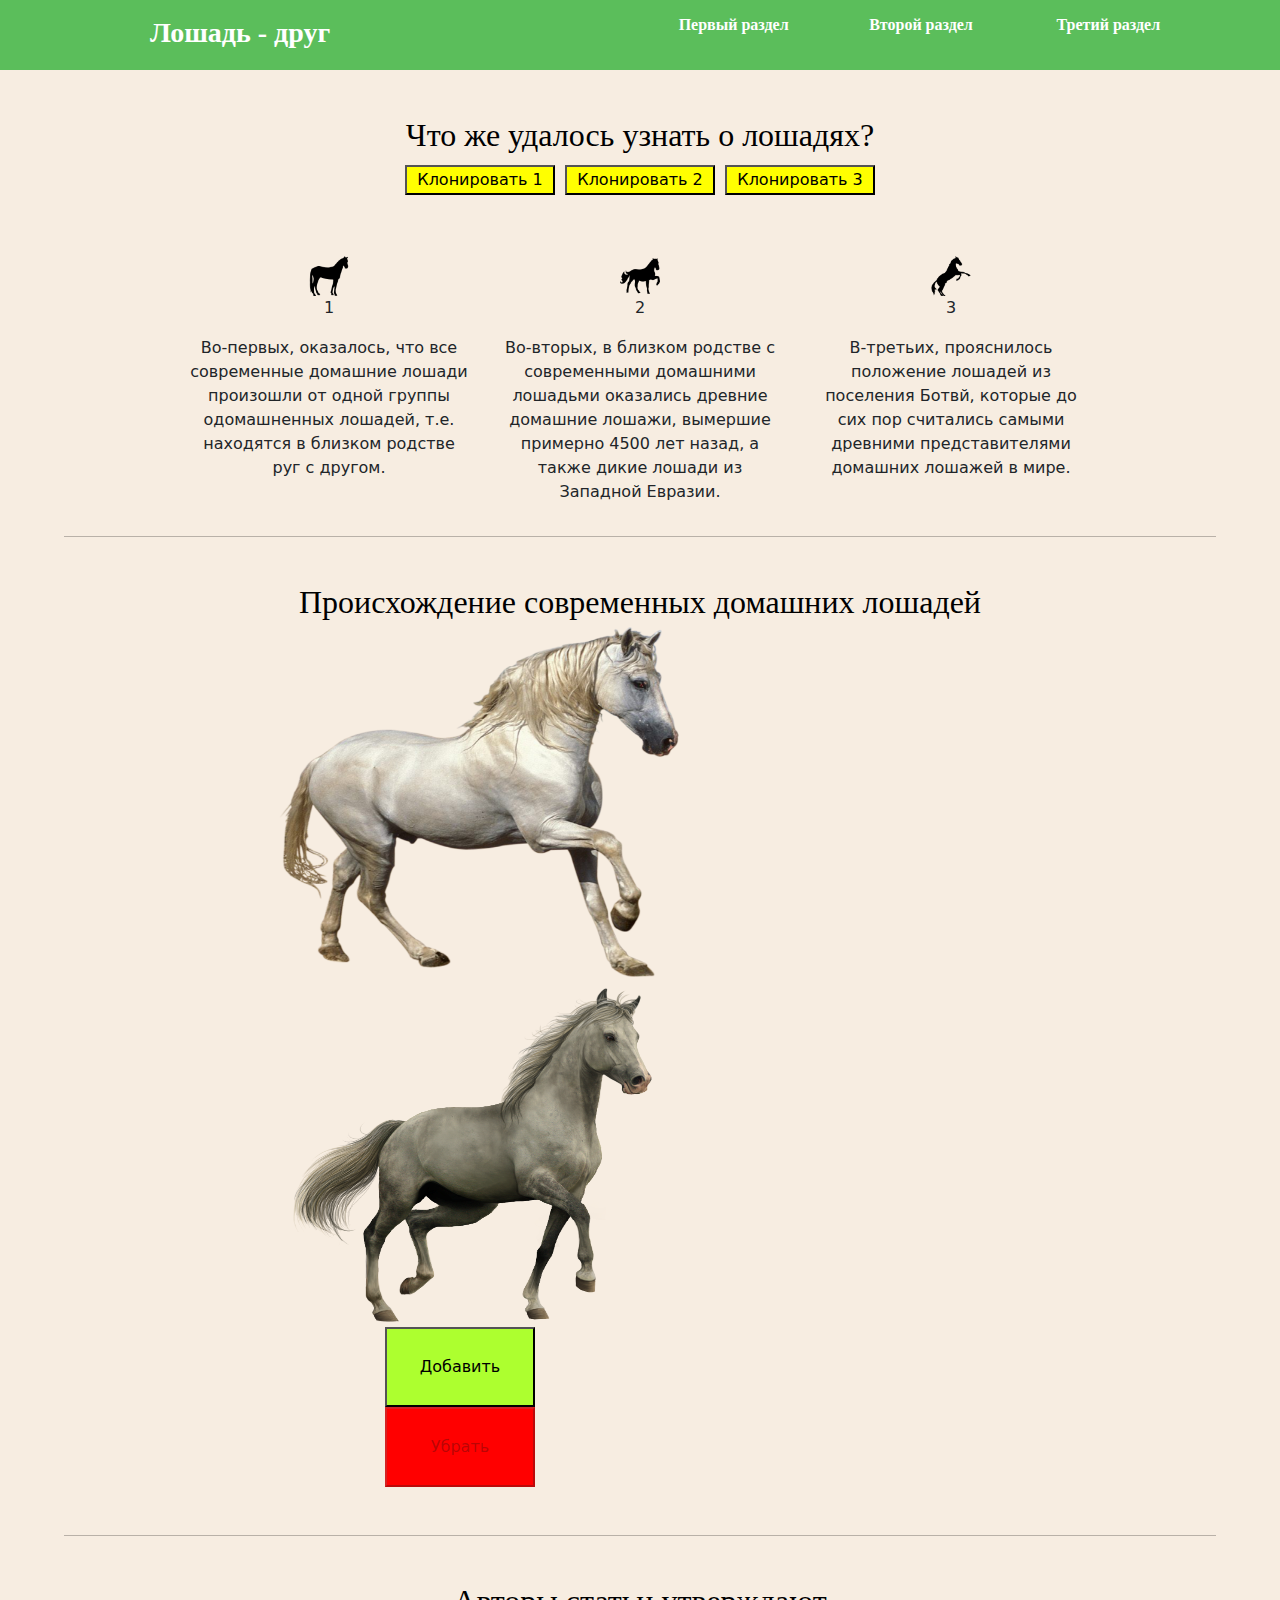
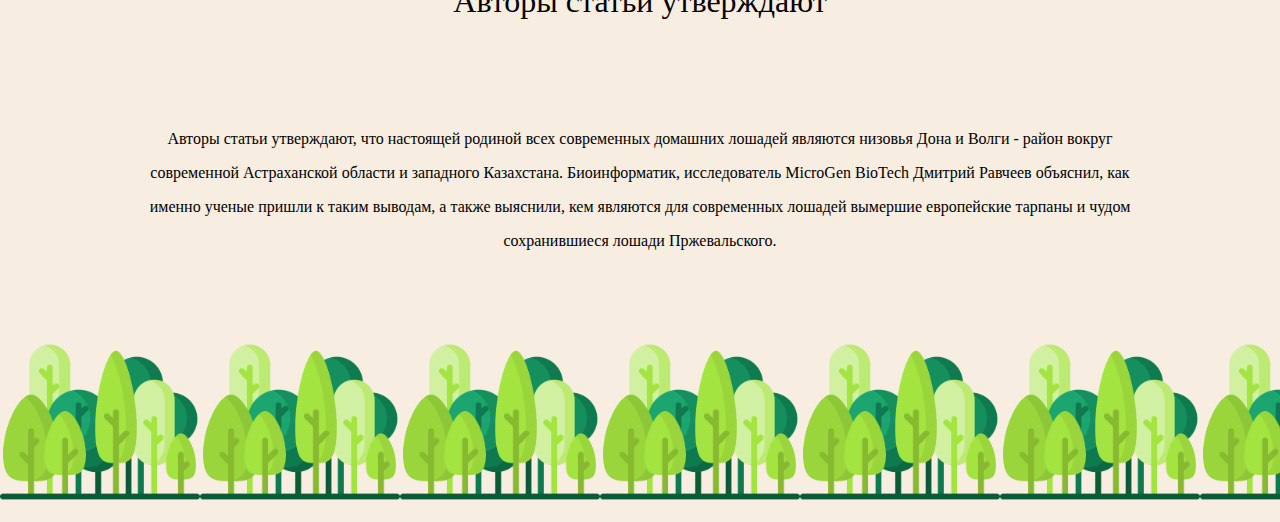
<file: qww/bootstrap/index.html>
<!DOCTYPE html>
<html lang="en">
<head>
    <meta charset="UTF-8">
    <meta name="viewport" content="width=device-width, initial-scale=1.0">
    <title>Bootstrap js</title>
    <link href="https://cdn.jsdelivr.net/npm/bootstrap@5.3.3/dist/css/bootstrap.min.css" rel="stylesheet" integrity="sha384-QWTKZyjpPEjISv5WaRU9OFeRpok6YctnYmDr5pNlyT2bRjXh0JMhjY6hW+ALEwIH" crossorigin="anonymous">
    <link rel="stylesheet" href="./style.css"></link>
</head>
<body>
    <header>
        <div class="container">
            <div class="row text-center text-md-start p-2 justify-content-center align-items-center">
                <div class="col-md-6">
                    <p class="title"><b>Лошадь - друг</b></h2>
                </div>
                <div class="col-md-2">
                    <p class="text"><b>Первый раздел</b></p>
                </div>
                <div class="col-md-2">
                    <p class="text"><b>Второй раздел</b></p>
                </div>
                <div class="col-md-2">
                    <p class="text"><b>Третий раздел</b></p>
                </div>              
            </div>
        </div>
    </header>

    <div class="container">
        <div class="row pt-5">
            <h2 class="title2 col-md-12 text-md-center">Что же удалось узнать о лошадях?</h2>
            <div class="button">
                <button id="clone1" class="colmd4 align-items-center justify-content-center ">Клонировать 1</button>
                <button id="clone2" class="colmd4 align-items-center justify-content-center ">Клонировать 2</button>
                <button id="clone3" class="colmd4 align-items-center justify-content-center ">Клонировать 3</button>
            </div>
            <div class="horse">
                <div class="col-md-3 text-md-center m-3">
                    <div id="1horse" class="first">
                        <img class="img1" src="1horse.png">
                        <p class="text2">1</p>
                        <p class="text3">Во-первых, оказалось, что все современные домашние лошади произошли от одной группы одомашненных лошадей, т.е. находятся в близком родстве руг с другом.</p>
                    </div>
                </div>    
                <div class="col-md-3 text-md-center m-3">
                    <div id="2horse" class="second">
                        <img class="img1" src="2horse.png">
                        <p class="text2">2</p>
                        <p class="text3">Во-вторых, в близком родстве с современными домашними лошадьми оказались древние домашние лошажи, вымершие примерно 4500 лет назад, а также дикие лошади из Западной Евразии.</p>
                    </div>
                </div>
                <div class="col-md-3 text-md-center m-3">
                    <div id="3horse" class="third">
                        <img class="img1" src="3horse.png">
                        <p class="text2">3</p>
                        <p class="text3">В-третьих, прояснилось положение лошадей из поселения Ботвй, которые до сих пор считались самыми древними представителями домашних лошажей в мире.</p>
                    </div>
                </div>
            </div>
        </div>
    </div>
    <hr class="line">
    <div class="container">
        <div class="row p-5 align-items-center " >
            <h2 class="title2 col-md-12 text-md-center">Происхождение современных домашних лошадей</h2>
            <div class="col-md-6 align-items-center">
                <img class="bgh" src="4horse.png">
                <img class="bgh1" src="5horse.png">
            </div>
            <div class="d-flex flex-column align-items-start">
                <button class="add">Добавить</button>
                <button class="delete">Убрать</button>
            </div>
        </div>
    </div>
    <hr class="line">
    <div class="container">
        <div class="row p-5 align-items-center text-center" >
            <h2 class="title2 col-md-12 text-md-center pb-5"> Авторы статьи  утверждают</h2>
            <div class="statya pt-5">
                <p class="text4">Авторы статьи утверждают, что настоящей родиной всех современных домашних лошадей являются низовья Дона и Волги - район вокруг современной Астраханской
                    области и западного Казахстана. Биоинформатик, исследователь MicroGen BioTech Дмитрий Равчеев объяснил, как именно ученые пришли к таким выводам, а также выяснили, кем являются для современных лошадей вымершие европейские тарпаны и чудом сохранившиеся лошади Пржевальского.
                </p>
            </div>
        </div>
    </div>
    <div class="imgforest">
        
    </div>
   
        
    
    <script src="https://cdn.jsdelivr.net/npm/bootstrap@5.3.3/dist/js/bootstrap.bundle.min.js" integrity="sha384-YvpcrYf0tY3lHB60NNkmXc5s9fDVZLESaAA55NDzOxhy9GkcIdslK1eN7N6jIeHz" crossorigin="anonymous"></script>
    <script src="script.js"></script>

</body>
</html>
</file>
<file: qww/bootstrap/style.css>
header{
    background-color: rgb(91, 190, 91);
    height: 70px;
    width: 100%;
}
body{
    background-color: rgb(247, 237, 225);
}

.title{
    font-family: Archangelsk;
    font-weight: 400;
    line-height: 34px;
    letter-spacing: 0em;
    color: white;
    font-size: 28px;
    margin: 0px 60px;
}

.title2{
    font-family: Archangelsk;
    font-weight: 400;
    line-height: 34px;
    letter-spacing: 0em;
    text-align: center;
    color: black;
}

.text{
    font-family: Archangelsk;
    font-weight: 400;
    line-height: 34px;
    letter-spacing: 0em;
    text-align: center;
    color: white;
}

.text4{
    font-family: Archangelsk;
    font-weight: 400;
    line-height: 34px;
    letter-spacing: 0em;
    text-align: center;
    color: black;
}

.img1{
    width: 40px;
    height: 40px;
}

.line{
    width: 90%;
    height: 0px;
    color: black;
    margin: 0 5%;
}

.row-1{
    display: flex;
    align-items: center;
    justify-content: space-between;
}

.colmd4 {
    width: 150px;
    height: 30px;
    background-color: yellow;
    align-items: center;
    display: flex;
    justify-content: center;
    margin: 5px;
}

.button{
    display: flex;
    justify-content: center;
}

.horse{
    display: flex;
    justify-content: center;
    margin-top: 40px;
}

.line{
    width: 90%;
    height: 0px;
    color: black; 
}

.bgh{
    width: 400px;
    height: 350px;
    margin-left: 30%;
}

.bgh1{
    width: 400px;
    height: 350px;
    margin-left: 30%;
}

.add{
    width: 150px;
    height: 80px;
    background-color: greenyellow;
    margin-left: 25%;
}

.delete{
    width: 150px;
    height: 80px;
    background-color: red;
    margin-left: 25%;
}

.imgforest{
    background-image: url('forest.png');
    background-repeat: repeat-x;
   background-size: contain;
    height: 200px;
    width: 100%;
}
</file>
